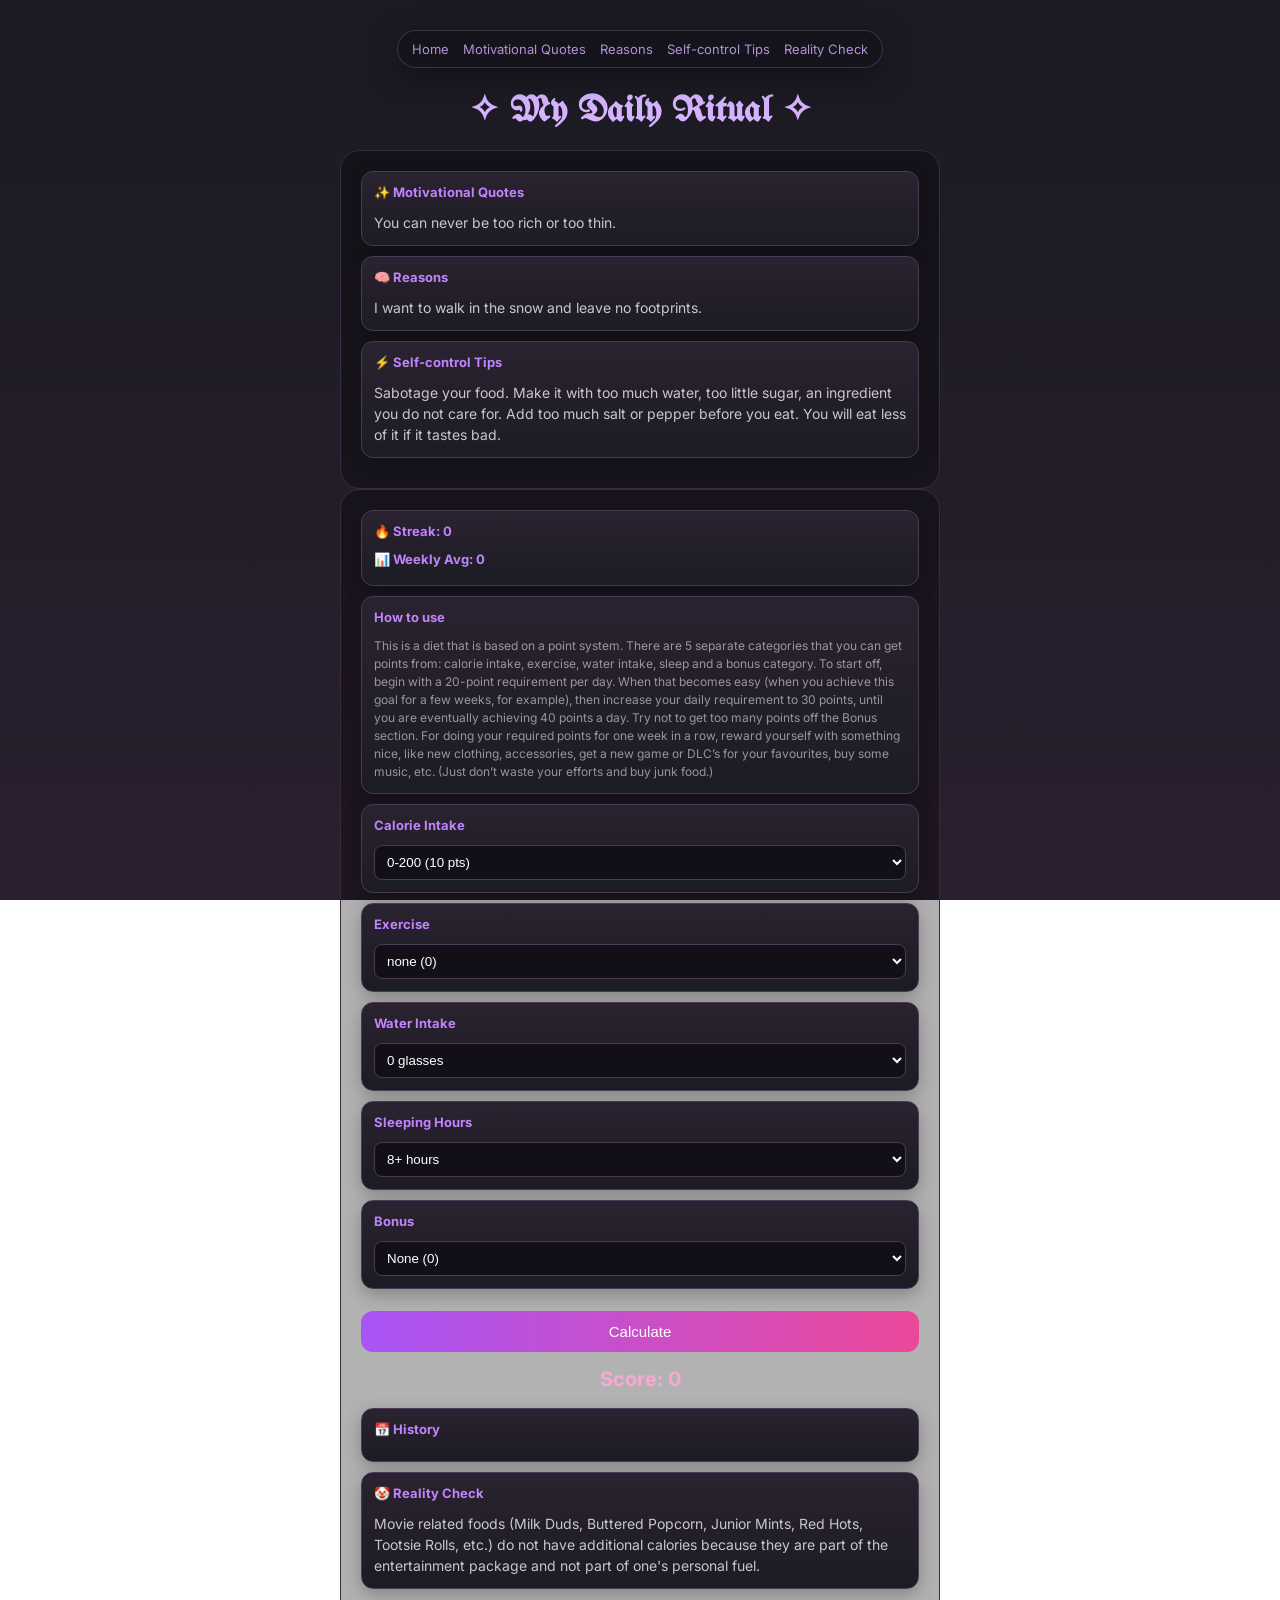
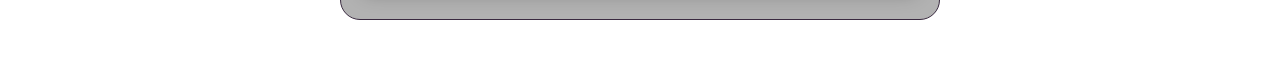
<file: index.html>
<!DOCTYPE html>
<html lang="en">

<head>
  <meta charset="UTF-8">
  <link href="https://fonts.googleapis.com/css2?family=UnifrakturMaguntia&family=Inter&display=swap" rel="stylesheet">
  <meta name="viewport" content="width=device-width, initial-scale=1.0">
  <title>My Daily Ritual</title>

  <link rel="stylesheet" href="style.css">
</head>

<body>

  <!-- NAVBAR -->
  <nav class="navbar">
    <a href="index.html">Home</a>
    <a href="quotes.html">Motivational Quotes</a>
    <a href="reasons.html">Reasons</a>
    <a href="tips.html">Self-control Tips</a>
    <a href="reality.html">Reality Check</a>
  </nav>

  <h1>✧ My Daily Ritual ✧</h1>

  <!-- TOP RANDOM CARDS -->
  <div class="container">

    <div class="card">
      <h3>✨ Motivational Quotes</h3>
      <p id="motivation">Loading...</p>
    </div>

    <div class="card">
      <h3>🧠 Reasons</h3>
      <p id="reason">Loading...</p>
    </div>

    <div class="card">
      <h3>⚡ Self-control Tips</h3>
      <p id="tip">Loading...</p>
    </div>

  </div>

  <!-- MAIN TRACKER BOX -->
  <div class="container">

    <!-- STATS MOVED HERE -->
    <div class="card">
      <h3>🔥 Streak: 0</h3>
      <h3>📊 Weekly Avg: 0</h3>
    </div>

    <div class="card">
      <h3>How to use</h3>
      <p style="opacity:0.6;">
        This is a diet that is based on a point system. There are 5 separate categories that you can get points from: calorie intake, exercise, water intake, sleep and a bonus category. To start off, begin with a 20-point requirement per day. When that becomes easy (when you achieve this goal for a few weeks, for example), then increase your daily requirement to 30 points, until you are eventually achieving 40 points a day. Try not to get too many points off the Bonus section. For doing your required points for one week in a row, reward yourself with something nice, like new clothing, accessories, get a new game or DLC’s for your favourites, buy some music, etc. (Just don’t waste your efforts and buy junk food.)
      </p>
    </div>

    <div class="card">
      <h3>Calorie Intake</h3>
      <select id="intake">
        <option value="10">0-200 (10 pts)</option>
        <option value="8">201-350 (8 pts)</option>
        <option value="5">351-500 (5 pts)</option>
        <option value="3">501-600 (3 pts)</option>
        <option value="1">601-750 (1 pt)</option>
        <option value="0">over 750 (0 pts)</option>
      </select>
    </div>

    <div class="card">
      <h3>Exercise</h3>
      <select id="exercise">
        <option value="0">none (0)</option>
        <option value="2">15 minutes (2)</option>
        <option value="5">30 minutes (5)</option>
        <option value="8">45 minutes (8)</option>
        <option value="10">1+ hours (10)</option>
        <option value="2">1 hour bicycle / 45 min walk (bonus +2)</option>
      </select>
    </div>

    <div class="card">
      <h3>Water Intake</h3>
      <select id="water">
        <option value="0">0 glasses</option>
        <option value="1">1 glass</option>
        <option value="2">2 glasses</option>
        <option value="3">3 glasses</option>
        <option value="4">4 glasses</option>
        <option value="6">5 glasses</option>
        <option value="7">6 glasses</option>
        <option value="8">7 glasses</option>
        <option value="9">8 glasses</option>
        <option value="10">9 glasses</option>
      </select>
    </div>

    <div class="card">
      <h3>Sleeping Hours</h3>
      <select id="sleep">
        <option value="10">8+ hours</option>
        <option value="8">7 hours</option>
        <option value="7">6 hours</option>
        <option value="5">5 hours</option>
        <option value="4">4 hours</option>
        <option value="2">3 hours</option>
        <option value="0">2 hours or less</option>
      </select>
    </div>

    <div class="card">
      <h3>Bonus</h3>
      <select id="bonus">
        <option value="0">None (0)</option>
        <option value="3">Updating your journal or site (+3)</option>
        <option value="2">No binging (+2)</option>
        <option value="2">Posting thinspiration (+2)</option>
        <option value="2">Recording calories (+2)</option>
      </select>
    </div>

    <button onclick="calculate()">Calculate</button>

    <h2 id="result">Score: 0</h2>

    <div class="card">
      <h3>📅 History</h3>
      <div id="history"></div>
    </div>

    <!-- REALITY CHECK MOVED UNDER HISTORY -->
    <div class="card">
      <h3>🤡 Reality Check</h3>
      <p id="funny">Loading...</p>
    </div>

  </div>

  <script src="script.js"></script>

</body>
</html>
</file>
<file: style.css>
/* =========================
   BASE
========================= */

html {
  scroll-behavior: smooth;
}

body {
  font-family: 'Inter', sans-serif;
  background: linear-gradient(#1a1a22, #2a1f2f);
  color: #e5e5e5;

  margin: 0;
  padding: 30px 20px 60px 20px;

  text-align: center;
  min-height: 100vh;
  box-sizing: border-box;

  background-attachment: fixed;
}

/* =========================
   TITLE
========================= */

h1 {
  font-family: 'UnifrakturMaguntia', cursive;
  font-size: 36px;
  color: #d6b3ff;
  margin: 20px 0;
}

/* =========================
   NAVBAR
========================= */

.navbar {
  position: sticky;
  top: 15px;

  display: flex;
  justify-content: center;
  gap: 14px;

  width: fit-content;
  margin: 0 auto;

  padding: 10px 14px;

  background: rgba(18, 15, 24, 0.55);
  backdrop-filter: blur(14px);

  border: 1px solid rgba(214, 179, 255, 0.2);
  border-radius: 999px;

  box-shadow: 0 10px 30px rgba(0,0,0,0.35);

  z-index: 1000;
}

.navbar a {
  color: #d6b3ff;
  text-decoration: none;
  font-size: 13px;
  opacity: 0.8;
  transition: 0.2s;
}

.navbar a:hover {
  color: #ec4899;
  opacity: 1;
  transform: scale(1.05);
}

/* =========================
   MAIN CONTAINER (FIXED WIDTH - SAME EVERY PAGE)
========================= */

.container {
  width: min(600px, 92vw);
  margin: 0 auto;

  background: rgba(0,0,0,0.3);
  padding: 20px;

  border-radius: 20px;
  border: 1px solid #3a2a40;

  box-sizing: border-box;
}

/* =========================
   CARDS
========================= */

.card,
.full-width {
  background: linear-gradient(#2a2230, #1c1c24);

  padding: 12px;
  margin-bottom: 10px;

  border-radius: 12px;
  border: 1px solid #4a3a55;

  text-align: left;

  display: flex;
  flex-direction: column;
  gap: 6px;

  box-shadow: 0 6px 18px rgba(0,0,0,0.25);

  transition: transform 0.2s ease, border-color 0.2s ease;

  width: 100%;
  box-sizing: border-box;
}

.card:hover {
  transform: translateY(-2px);
  border-color: rgba(214, 179, 255, 0.4);
}

/* =========================
   HEADINGS
========================= */

h3 {
  font-size: 13px;
  color: #c084fc;
  margin: 0 0 6px 0;
}

/* =========================
   TEXT INSIDE CARDS
========================= */

.card p {
  font-size: 12px;
  color: #e5e5e5;
  line-height: 1.5;
  margin: 0;
  opacity: 0.85;
}

/* =========================
   FORMS
========================= */

select {
  width: 100%;
  padding: 8px;

  border-radius: 8px;

  background: #120f18;
  color: #fff;

  border: 1px solid #4a3a55;
}

button {
  width: 100%;
  padding: 12px;

  border-radius: 12px;
  border: none;

  background: linear-gradient(to right, #a855f7, #ec4899);
  color: white;

  font-size: 15px;

  margin-top: 12px;
  cursor: pointer;

  transition: 0.2s;
}

button:hover {
  transform: scale(1.02);
  opacity: 0.95;
}

/* =========================
   RESULT
========================= */

#result {
  margin-top: 15px;
  font-size: 20px;
  color: #f9a8d4;
}

/* =========================
   HISTORY
========================= */

#history div {
  font-size: 12px;
  padding: 6px 0;

  border-bottom: 1px solid #3a2a40;
  opacity: 0.85;
}

/* =========================
   LIST PAGES
========================= */

#reasonList,
#tipList,
#funnyList,
#quoteList {
  font-size: 14px;
  text-align: left;
  color: #e5e5e5;
}

#reasonList div,
#tipList div,
#funnyList div,
#quoteList div {
  padding: 8px 10px;
  margin: 6px 0;

  background: rgba(255, 255, 255, 0.03);
  border: 1px solid rgba(214, 179, 255, 0.15);
  border-radius: 10px;

  color: #e5e5e5;
}

/* =========================
   INDEX RANDOM CARDS FIX
========================= */

#motivation,
#reason,
#tip,
#funny {
  font-size: 14px;
  text-align: left;
  color: #e5e5e5;
  margin: 0;
}

/* =========================
   SCROLLBAR
========================= */

::-webkit-scrollbar {
  width: 8px;
}

::-webkit-scrollbar-thumb {
  background: #4a3a55;
  border-radius: 10px;
}

::-webkit-scrollbar-thumb:hover {
  background: #6b4a7a;
}

/* =========================
   MOBILE
========================= */

@media (max-width: 600px) {
  body {
    padding: 30px 10px 60px 10px;
  }

  h1 {
    font-size: 28px;
  }

  .container {
    width: 100%;
  }
}
</file>
